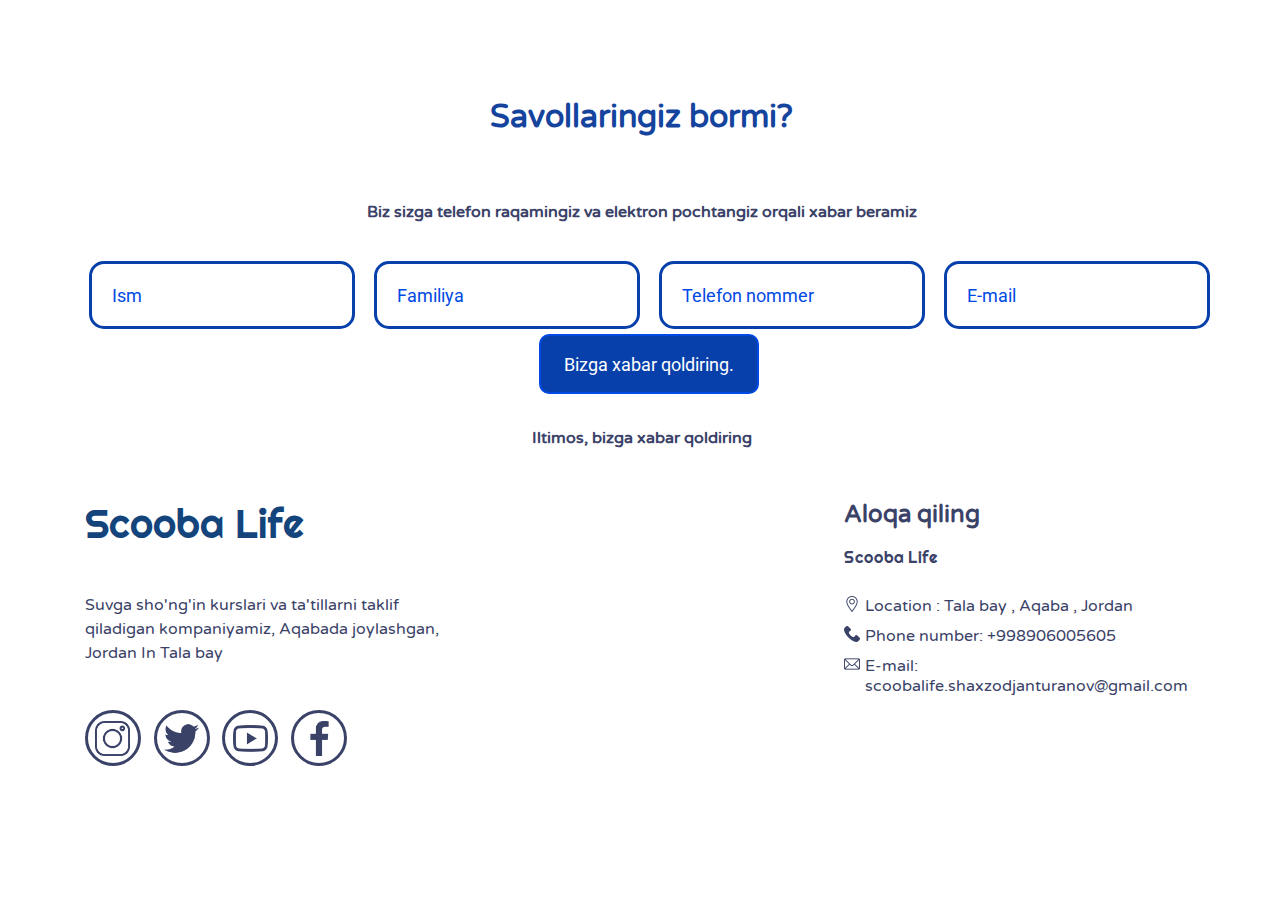
<file: boglanish.html>
<!DOCTYPE html>
<html lang="en">
<head>
    <meta charset="UTF-8">
    <meta http-equiv="X-UA-Compatible" content="IE=edge">
    <meta name="viewport" content="width=device-width, initial-scale=1.0">
    <title>Document</title>
    <link rel="stylesheet" href="./style/contact.css">
    <link rel="preconnect" href="https://fonts.googleapis.com">
    <link rel="preconnect" href="https://fonts.gstatic.com" crossorigin>
    <link href="https://fonts.googleapis.com/css2?family=Righteous&family=Varela+Round&display=swap" rel="stylesheet">
    <link rel="stylesheet" href="https://cdnjs.cloudflare.com/ajax/libs/font-awesome/6.2.1/css/all.min.css"
        integrity="sha512-MV7K8+y+gLIBoVD59lQIYicR65iaqukzvf/nwasF0nqhPay5w/9lJmVM2hMDcnK1OnMGCdVK+iQrJ7lzPJQd1w=="
        crossorigin="anonymous" referrerpolicy="no-referrer" />
    <link rel="preconnect" href="https://fonts.googleapis.com">
    <link rel="preconnect" href="https://fonts.gstatic.com" crossorigin>
    <link href="https://fonts.googleapis.com/css2?family=Roboto:wght@500&display=swap" rel="stylesheet">

</head>
<body>
    <br><br><br> 
    <div class="helppanel" id="box">
        <br>
        <h3 class="anyquestions">Savollaringiz bormi?</h3><br>
        <h3 class="provide">Biz sizga telefon raqamingiz va elektron pochtangiz orqali xabar beramiz</h3><br>
        <form action="">
            <input type="text" placeholder="Ism" name="firstName">
            <input type="text" placeholder="Familiya" name="surName">
            <input type="number" placeholder="Telefon nommer" name="PhoneNumber">
            <input type="email" placeholder="E-mail" name="eMail">
            <a href="#thirdBody"><input type="submit" onclick="sendIt()" value="Bizga xabar qoldiring." class="sendit"></a>
        </form><br>
        <h3 class="leave">Iltimos, bizga xabar qoldiring</h3><br>
        <div class="inTouch">
            <div class="touchLeft">
                <div class="lagatip"><a href="#">Scooba Life</a></div>
                <div class="yozuv">Suvga sho'ng'in kurslari va ta'tillarni taklif qiladigan kompaniyamiz,  Aqabada joylashgan,
                    Jordan In Tala bay</div>
                <div class="shakllar">
                    <div class="shakl">
                        <img src="./images/instagram.png" alt="">
                    </div>
                    <div class="shakl" id="insta">
                        <img src="./images/twitter.png" alt="">
                    </div>
                    <div class="shakl" id="insta">
                        <img src="./images/youtubee.png" alt="" style="height: 27px;">
                    </div>
                    <div class="shakl" id="insta">
                        <img src="./images/facebook.png" alt="">
                    </div>
                </div>
            </div>
            <div class="touchCenter">

            </div>
            <div class="another">
                <div class="getin">Aloqa qiling</div><br>
                <div class="scoobaa">Scooba Life</div><br>
                <div class="locationn">
                    <img src="./images/location (1).png" alt="">
                    Location : Tala bay , Aqaba , Jordan
                </div>
                <div class="locationn">
                    <img src="./images/phone-call.png" alt="">
                    Phone number: +998906005605
                </div>
                <div class="locationn">
                    <img src="./images/mail.png" alt="">
                    E-mail: scoobalife.shaxzodjanturanov@gmail.com
                </div>
            </div>
        </div>
    </div>
</body>
</html>
</file>
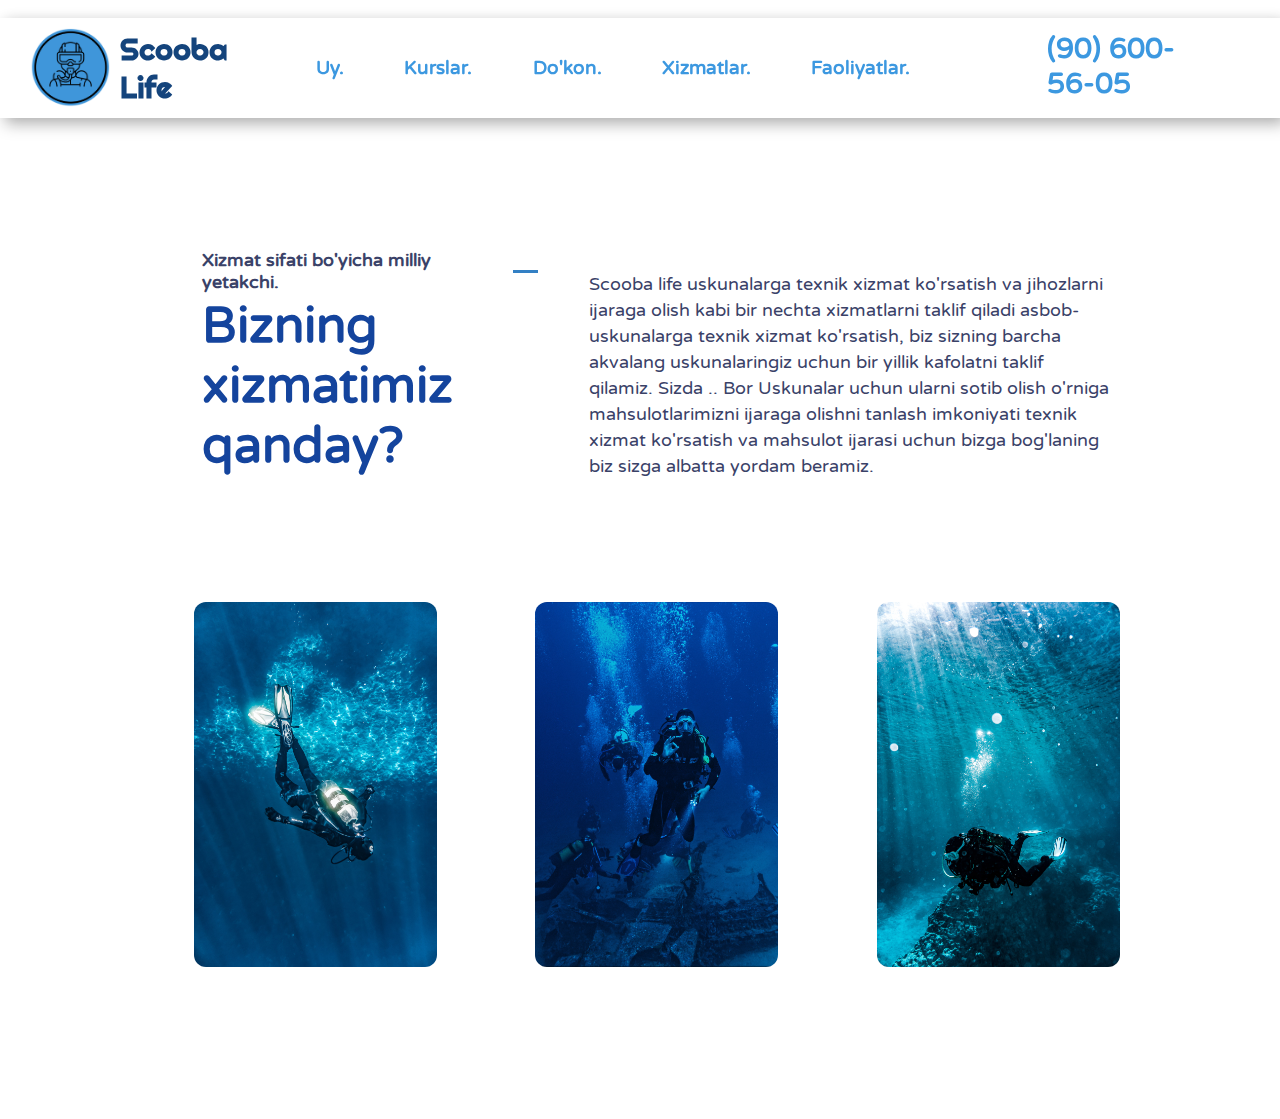
<file: xizmat.html>
<!DOCTYPE html>
<html lang="en">

<head>
    <meta charset="UTF-8">
    <meta http-equiv="X-UA-Compatible" content="IE=edge">
    <meta name="viewport" content="width=device-width, initial-scale=1.0">
    <title>Scooba Life</title>
    <link rel="stylesheet" href="./style/style.css">
    <link rel="preconnect" href="https://fonts.googleapis.com">
    <link rel="preconnect" href="https://fonts.gstatic.com" crossorigin>
    <link href="https://fonts.googleapis.com/css2?family=Righteous&family=Varela+Round&display=swap" rel="stylesheet">
    <link rel="stylesheet" href="https://cdnjs.cloudflare.com/ajax/libs/font-awesome/6.2.1/css/all.min.css"
        integrity="sha512-MV7K8+y+gLIBoVD59lQIYicR65iaqukzvf/nwasF0nqhPay5w/9lJmVM2hMDcnK1OnMGCdVK+iQrJ7lzPJQd1w=="
        crossorigin="anonymous" referrerpolicy="no-referrer" />
    <link rel="preconnect" href="https://fonts.googleapis.com">
    <link rel="preconnect" href="https://fonts.gstatic.com" crossorigin>
    <link href="https://fonts.googleapis.com/css2?family=Roboto:wght@500&display=swap" rel="stylesheet">
</head>

<body>
    <br>
    <div class="header">
        <img src="./images/diverr.png" style="width: 80px; margin: 10px 0 10px 30px;" alt="">
        <div class="left">Scooba <br>Life</div>
        <div class="center">
            <ul>
                <li><a href="./index.html">Uy.</a></li>
                <li><a href="./kurslar.html">Kurslar.</a></li>
                <li><a href="./dokon.html">Do'kon.</a></li>
                <li><a href="./xizmat.html">Xizmatlar.</a></li>
                <li class="others"><a href="./Faoliyatlar.html">Faoliyatlar.</a></li>
            </ul>
        </div>
        <div class="right">
            <h3>(90) 600-56-05</h3>
        </div>
    </div>
    <div class="nextbody" id="page">
        <div class="nextbodyTop">
            <div class="nextbodyTopLeft">
                <div class="leader">
                    <h3>Xizmat sifati bo'yicha milliy yetakchi.</h3>
                    <div class="linear"></div>
                </div>
                <div class="systematic">Bizning xizmatimiz qanday?</div>
            </div>
            <div class="nextbodyTopRight">
                <h3>Scooba life uskunalarga texnik xizmat ko'rsatish va jihozlarni ijaraga olish kabi bir nechta xizmatlarni taklif qiladi
                    asbob-uskunalarga texnik xizmat ko'rsatish, biz sizning barcha akvalang uskunalaringiz uchun bir yillik kafolatni taklif qilamiz. Sizda .. Bor
                    Uskunalar uchun ularni sotib olish o'rniga mahsulotlarimizni ijaraga olishni tanlash imkoniyati
                    texnik xizmat ko'rsatish va mahsulot ijarasi uchun bizga bog'laning biz sizga albatta yordam beramiz.
                </h3>
            </div>
        </div>
        <div class="images">
            <div class="diverOne"><img src="./images/diverOne.jpg" alt="707"></div>
            <div class="diverTwo"><img src="./images/diverTwo.jpg" alt="707"></div>
            <div class="diverThree"><img src="./images/diverThree.jpg" alt="707"></div>
        </div>
    </div>
   
</body>

</html>
</file>
<file: style/contact.css>
.helppanel{
    display: block;
    width: 99vw;
    height: 75vh;
    background: #ffff;
    margin-top: -1vh;
}

.inTouch{
    height: 37vh;
    width: 89vw;
    /* background: yellow; */
    padding: 2vh 5vw;
    display: flex;
}

.touchLeft{
    flex: 1;
    display: block;
    /* background: red; */
    padding: 0 1vw;
}

.another{
    padding: 0 1vw;
    flex: 1;
}

.lagatip a{
    font-family: 'Righteous', cursive;
    color: #14447c;
    font-size: 40px;
    line-height: 48px;
    text-decoration: none;
}

.yozuv{
    font-size: 16px;
    line-height: 24px;
    color: #3a4268;
    font-family: 'Varela Round', sans-serif;
    margin-top: 5vh;
    margin-bottom: 1vh;
}

.shakl{
    width: 50px;
    height: 50px;
    /* background: yellow; */
    border-radius: 50%;
    border: 3px solid#3a4268;
    display: flex;
    justify-content: center;
    align-items: center;
}

.shakl img{
    width: 35px;
    height: 35px;
}

.shakllar{
    display: flex;
    margin-top: 5vh;
}

#insta{
    margin-left: 1vw;
}

.touchCenter{
    flex: 1;
    /* background: #a3c3da; */
    display: block;
    padding: 0 1vw;
}

.getin{
    font-family: 'Varela Round', sans-serif;
    color: #3a4268;
    font-size: 24px;
    font-weight: 600;
}

.scoobaa{
    font-size: 16px;
    font-family: 'Righteous', cursive;
    color: #3a4268;
}

.locationn{
    display: flex;
    font-size: 16px;
    font-family: 'Varela Round', sans-serif;
    color: #3a4268;
    margin-top: 10px;
}

.locationn img{
    height: 16px;
    margin-right: 5px;
}
.anyquestions{
    font-family: 'Varela Round', sans-serif;
    font-size: 32px;
    margin-top: 3vh;
    color: #14449d;
    text-align: center;
    font-weight: 700;
}

.provide{
    font-size: 16px;
    font-family: 'Varela Round', sans-serif;
    color: #3a4268;
    text-align: center;
}

form{
    text-align: center;
}

form input{
    width: 220px;
    height: 60px;
    border: 3px solid #0740ab;
    border-radius: 15px;
    font-family: 'Roboto', sans-serif;
    margin-left: 15px;
    padding-left: 20px;
    padding-right: 20px;
    font-size: 18px;
    margin-top: 5px;
    transition: 0.5s;
}

form input:hover{
    width: 225px;
    height: 65px;
    border: 3px solid #0049e4;
}

form input:focus{
    border: 2px solid #0740ab;
    outline: none;
}

::placeholder{
    color: #0049e4;
    font-size: 18px;
}
.sendit{
    width: 220px;
    height: 60px;
    border: 2px solid #0049e4;
    border-radius: 10px;
    font-family: 'Roboto', sans-serif;
    color: #fff;
    font-size: 18px;
    background-color: #0740ab;
    margin-left: 15px;
    padding-left: 0;
    padding-right: 0;
    margin-top: 5px;
}

.leave{
    font-size: 16px;
    font-family: 'Varela Round', sans-serif;
    color: #3a4268;
    text-align: center;
}
input::-webkit-outer-spin-button,
input::-webkit-inner-spin-button {
  -webkit-appearance: none;
  margin: 0;
}
</file>
<file: style/style.css>
*{
    padding: 0;
    margin: 0;
    scroll-behavior: smooth;
}



body {
    max-width: 100%;
    overflow-x: hidden;
}

.header{
    display: flex;
    background: #fff;
    width: 100%;
    align-items: center;
    justify-content: center;
    position: sticky;
    top: 0;
    box-shadow:  -5px -5px 15px rgba(255, 255, 255, 0.1),
            5px 5px 15px rgba(0, 0, 0, 0.35);
}

.left{
    flex: 0.3;
    font-family: 'Righteous', cursive;
    font-size: 30px;
    margin-left: 10px;
    font-weight: 700;
    color: #14447c;
    /* background: red; */
}


.center{
    flex: 1.5;
    justify-content: left;
    font-family: 'Varela Round', sans-serif;
    font-weight: 700;
    margin-right: 90px;
    /* background: yellow; */
}

.center ul li {
    list-style: none;
    display: inline-block;
}

.center ul li a{
    text-decoration: none;
    font-size: 19px;
    color: #3c98e0;
    transition: 0.5s;
    margin-left: 4.4vw;
}
.center ul li a:hover{
    color: #14447c;
}

@media screen and (max-width:720px){
    .center ul li a{
        display: none;
    }
    .header{
        width: 205vw;
    }
    .body {
        display: none;
    }
}

.right{
    flex: 0.5;
    justify-content: right;
    position: relative;
    /* background: red; */
}

.right h6{
    font-family: 'Varela Round', sans-serif;
    font-size: 15px;
    font-weight: 600;
    margin-top: 10px;
    color: #14447c;
}

.right h3{
    font-family: 'Varela Round', sans-serif;
    font-size: 29px;
    font-weight: 900;
    margin-top: 5px;
    margin-bottom: 10px;
    color: #3c98e0;
    margin-right: 70px;
    transition: 0.5s;
}

.right h3:hover{
    color: #14447c;
}

.body{
    display: flex;
    height: 105vh;
    /* background-color: red; */
    width: 100%;
}

.body-left{
    flex: 0.55;
    /* background: yellow; */
}

.body-right{
    flex: 0.45;
    display: flex;
    justify-content: flex-end;
}

.body-right .circle{
 width: 700px;
 height:  700px;
 background: #3c98e0;
 border-radius: 50%;
 margin-right: -130px;
 margin-top: 50px;
 box-shadow:inset -5px -5px 15px rgba(255, 255, 255, 0.1),
         inset 5px 5px 15px rgba(0, 0, 0, 0.35);
}

.body-right .circle .boy{
    width: 490px;
    margin-top: 20px;
    margin-left: 90px;
}

.exp{
    width: 270px;
    height: 150px;
    background: #a3c3da;
    display: flex;
    border-radius: 12px;
    margin-top: -550px;
    margin-left: -50px;
    box-shadow:  -5px -5px 15px rgba(255, 255, 255, 0.1),
            5px 5px 15px rgba(0, 0, 0, 0.35);
}

.exp-left{
    flex: 0.4;
    display: flex;
    justify-content: center;
    align-items: center;
}

.exp .exp-left .dumaloq{
    width: 70px;
    height: 70px;
    background: #fff;
    border-radius: 50%;
    margin-bottom: 8px;
    display: flex;
    justify-content: center;
    align-items: center;
}

.dumaloq img{
    width: 40px;
}

.exp-right{
    flex: 0.6;
}

.years{
    font-family: 'Varela Round', sans-serif;
    color: #fff;
    font-weight: 700;
    font-size: 36px;
    margin-top: 30px;
}

.staj{
    font-family: 'Varela Round', sans-serif;
    color: #fff;
    font-weight: 400;
    font-size: 24px;
    line-height: 24px;
    margin-top: 3px;
}

.children{
    width: 450px;
    height: 150px;
    background: #a3c3da;
    margin-top: 396px;
    margin-left: 130px;
    border-radius: 25px 0 0 25px;
    display: flex;
    justify-content: center;
    align-items: center;
    box-shadow:  -5px -5px 15px rgba(255, 255, 255, 0.1),
            5px 5px 15px rgba(0, 0, 0, 0.35);
}

.childrenCircle{
    width: 70px;
    height: 70px;
    background: #fff;
    border-radius: 50%;
    display: flex;
    justify-content: center;
    align-items: center;
}

.childrenCircle img{
    width: 45px;
}

.line{
    width: 4px;
    border-radius: 30px;
    height: 100px;
    background: #fff;
    margin-left: 20px;
}

.available{
    font-family: 'Varela Round', sans-serif;
    color: #fff;
    font-weight: 400;
    font-size: 30px;
    line-height: 30px;
    margin-left: 20px;
}

.goggles{
    width: 45px;
    margin: 100px;
}

.goggles:hover {
    animation: shake 1s cubic-bezier(.36,.07,.19,.97) both;
    transform: translate3d(0, 0, 0);
    perspective: 1000px;
    animation-iteration-count: infinite;
  }

.scubadiver{
    width: 55px;
    margin: 0 0 50px -40px;
}

.scubadiver:hover {
    animation: shake 1s cubic-bezier(.36,.07,.19,.97) both;
    transform: translate3d(0, 0, 0);
    perspective: 1000px;
    animation-iteration-count: infinite;
  }

.suit{
    width: 45px;
    margin: 0 30px 97px 60px;
}

.suit:hover {
    animation: shake 1s cubic-bezier(.36,.07,.19,.97) both;
    transform: translate3d(0, 0, 0);
    perspective: 1000px;
    animation-iteration-count: infinite;
  }

.helmet{
    width: 45px;
    margin-bottom: 48px;
    margin-left: 30px;
}

.helmet:hover {
    animation: shake 1s cubic-bezier(.36,.07,.19,.97) both;
    transform: translate3d(0, 0, 0);
    perspective: 1000px;
    animation-iteration-count: infinite;
  }

.mavzu{
    font-family: 'Righteous', cursive;
    font-size: 18px; 
    color: #3a4268;
    margin-left: 100px;
}

.chiziq{
    width: 35px;
    height: 3px;
    margin-left: 210px;
    margin-top: -12px;
    background: #3c98e0;
}

.company{
    font-size: 50px;
    font-family: 'Varela Round', sans-serif;
    color: #14449d;
    line-height: 58px;
    font-weight: 700;
    margin-left: 100px;
    word-spacing: 7px;
}

.tekst{
    font-size: 22px;
    font-family: 'Varela Round', sans-serif;
    line-height: 25px;
    margin-left: 100px;
    color: #3a4268;
}

.tank{
    width: 45px;
    margin: 0 0 95px 60px;
}

.tank:hover {
    animation: shake 1s cubic-bezier(.36,.07,.19,.97) both;
    transform: translate3d(0, 0, 0);
    perspective: 1000px;
    animation-iteration-count: infinite;
  }

.fish{
    width: 45px;
    margin: 0 0 45px 60px;
    transition: 0.5s;
}

.fish:hover {
    animation: shake 1s cubic-bezier(.36,.07,.19,.97) both;
    transform: translate3d(0, 0, 0);
    perspective: 1000px;
    animation-iteration-count: infinite;
  }
  
  @keyframes shake {
    10%, 90% {
      transform: translate3d(-1px, 0, 0);
    }
    20%, 80% {
      transform: translate3d(2px, 0, 0);
    }
    
    30%, 50%, 70% {
      transform: translate3d(-2px, 0, 0);
    }
    40%, 60% {
      transform: translate3d(2px, 0, 0);
  }
}

.rightbar{
    height: 150px;
    width: 800px;
    margin-top: 50px;
    margin-left: 100px;
    display: flex;
    justify-content: center;
    align-items: center;
}

.branch{
    width: 40px;
    margin-right: 10px;
    margin-left: -90px;
}

.branch:hover {
    animation: shake 1s cubic-bezier(.36,.07,.19,.97) both;
    transform: translate3d(0, 0, 0);
    perspective: 1000px;
    animation-iteration-count: infinite;
  }

.branchnumber{
    font-family: 'Varela Round', sans-serif;
    font-size: 40px;
    color: #14449d;
    font-weight: 700;
    margin-bottom: 25px;
}

.branches{
    font-family: 'Varela Round', sans-serif;
    font-size: 24px;
    font-weight: 500;
    color: #3a4268;
    margin: 45px 0 0 -45px;
}

.branchplus{
    font-family: 'Varela Round', sans-serif;
    font-size: 30px;
    color: #1e73be;
    font-weight: 700;
    margin-bottom: 40px;
    margin-left: 3px;
}

.service{
    width: 40px;
    margin-right: 10px;
    margin-left: 50px;
}

.service:hover {
    animation: shake 1s cubic-bezier(.36,.07,.19,.97) both;
    transform: translate3d(0, 0, 0);
    perspective: 1000px;
    animation-iteration-count: infinite;
  }

.servicenumber{
    font-family: 'Varela Round', sans-serif;
    font-size: 40px;
    color: #14449d;
    font-weight: 700;
    margin-bottom: 25px;
}

.services{
    font-family: 'Varela Round', sans-serif;
    font-size: 24px;
    font-weight: 500;
    color: #3a4268;
    margin: 45px 0 0 -67px;
}

.client{
    width: 45px;
    margin-right: 10px;
    margin-left: 50px;
}

.client:hover {
    animation: shake 1s cubic-bezier(.36,.07,.19,.97) both;
    transform: translate3d(0, 0, 0);
    perspective: 1000px;
    animation-iteration-count: infinite;
  }

.clientsnumber{
    font-family: 'Varela Round', sans-serif;
    font-size: 40px;
    color: #14449d;
    font-weight: 700;
    margin-bottom: 25px;
}

.clients{
    font-family: 'Varela Round', sans-serif;
    font-size: 24px;
    font-weight: 500;
    color: #3a4268;
    margin: 45px 0 0 -95px;
}

.event{
    width: 40px;
    margin-right: 10px;
    margin-left: 50px;
}

.event:hover {
    animation: shake 1s cubic-bezier(.36,.07,.19,.97) both;
    transform: translate3d(0, 0, 0);
    perspective: 1000px;
    animation-iteration-count: infinite;
  }

.eventsnumber{
    font-family: 'Varela Round', sans-serif;
    font-size: 40px;
    color: #14449d;
    font-weight: 700;
    margin-bottom: 25px;
}

.events{
    font-family: 'Varela Round', sans-serif;
    font-size: 24px;
    font-weight: 500;
    color: #3a4268;
    margin: 45px 0 0 -118px;
}

.helppanel{
    display: block;
    width: 99vw;
    height: 75vh;
    background: #c6ddf6;
    margin-top: -1vh;
}

.inTouch{
    height: 37vh;
    width: 89vw;
    /* background: yellow; */
    padding: 2vh 5vw;
    display: flex;
}

.touchLeft{
    flex: 1;
    display: block;
    /* background: red; */
    padding: 0 1vw;
}

.another{
    padding: 0 1vw;
    flex: 1;
}

.lagatip a{
    font-family: 'Righteous', cursive;
    color: #14447c;
    font-size: 40px;
    line-height: 48px;
    text-decoration: none;
}

.yozuv{
    font-size: 16px;
    line-height: 24px;
    color: #3a4268;
    font-family: 'Varela Round', sans-serif;
    margin-top: 5vh;
    margin-bottom: 1vh;
}

.shakl{
    width: 50px;
    height: 50px;
    /* background: yellow; */
    border-radius: 50%;
    border: 3px solid#3a4268;
    display: flex;
    justify-content: center;
    align-items: center;
}

.shakl img{
    width: 35px;
    height: 35px;
}

.shakllar{
    display: flex;
    margin-top: 5vh;
}

#insta{
    margin-left: 1vw;
}

.touchCenter{
    flex: 1;
    /* background: #a3c3da; */
    display: block;
    padding: 0 1vw;
}

.getin{
    font-family: 'Varela Round', sans-serif;
    color: #3a4268;
    font-size: 24px;
    font-weight: 600;
}

.scoobaa{
    font-size: 16px;
    font-family: 'Righteous', cursive;
    color: #3a4268;
}

.locationn{
    display: flex;
    font-size: 16px;
    font-family: 'Varela Round', sans-serif;
    color: #3a4268;
    margin-top: 10px;
}

.locationn img{
    height: 16px;
    margin-right: 5px;
}
.anyquestions{
    font-family: 'Varela Round', sans-serif;
    font-size: 32px;
    margin-top: 3vh;
    color: #14449d;
    text-align: center;
    font-weight: 700;
}

.provide{
    font-size: 16px;
    font-family: 'Varela Round', sans-serif;
    color: #3a4268;
    text-align: center;
}

form{
    text-align: center;
}

form input{
    width: 220px;
    height: 60px;
    border: 3px solid #0740ab;
    border-radius: 15px;
    font-family: 'Roboto', sans-serif;
    margin-left: 15px;
    padding-left: 20px;
    padding-right: 20px;
    font-size: 18px;
    margin-top: 5px;
    transition: 0.5s;
}

form input:hover{
    width: 225px;
    height: 65px;
    border: 3px solid #0049e4;
}

form input:focus{
    border: 2px solid #0740ab;
    outline: none;
}

::placeholder{
    color: #0049e4;
    font-size: 18px;
}
.sendit{
    width: 220px;
    height: 60px;
    border: 2px solid #0049e4;
    border-radius: 10px;
    font-family: 'Roboto', sans-serif;
    color: #fff;
    font-size: 18px;
    background-color: #0740ab;
    margin-left: 15px;
    padding-left: 0;
    padding-right: 0;
    margin-top: 5px;
}

.leave{
    font-size: 16px;
    font-family: 'Varela Round', sans-serif;
    color: #3a4268;
    text-align: center;
}

input::-webkit-outer-spin-button,
input::-webkit-inner-spin-button {
  -webkit-appearance: none;
  margin: 0;
}

.nextbody{
    width: 86vw;
    height: 97vh;
    /* background: aqua; */
    padding: 0px 0 20px 100px;
    justify-content: center;
    display: block;
    padding-top: 12vh;
}

.nextbodyTop{
    margin-top: 3vh;
    display: flex;
    height: 20vh;
    width: 80vw;
    /* background: blanchedalmond; */
    margin-left: 7vw;
}

.images{
    margin-top: 8.5vh;
    height: 61vh;
    width: 80vw;
    /* background: blanchedalmond; */
    display: flex;
    align-items: center;
    margin-left: 3.5vw;
}

.images img{
    width: 19vw;
    /* margin-top: 3vh; */
    border-radius: 12px;
}

.diverOne {
    display: flex;
    justify-content: center;
    flex: 1;
    transition: .5s;
}

.diverOne:hover{
    border-left: 5px outset #0049e4;
    border-right: 5px outset #0049e4;
}

.diverTwo:hover{
    border-left: 5px solid #0049e4;
    border-right: 5px solid #0049e4;
}

.diverThree:hover{
    border-left: 5px solid #0049e4;
    border-right: 5px solid #0049e4;
}

.diverOne:hover img {
    transform: scale(1.1);
    border: 5px solid #0049e4;
  }

.diverOne img {
    transition: transform .5s ease;
}

.diverTwo {
    display: flex;
    justify-content: center;
    flex: 1;
    transition: .5s;
}

.diverTwo:hover img {
    transform: scale(1.1);
    border: 5px solid #0049e4;
  }

.diverTwo img {
    transition: transform .5s ease;
}

/* cgh */

.diverThree {
    display: flex;
    justify-content: center;
    flex: 1;
    transition: .5s;
}

.diverThree:hover img {
    transform: scale(1.1);
    border: 5px solid #0049e4;
  }

.diverThree img {
    transition: transform .5s ease;
}
.nextbodyTopRight{
    flex: 0.6;
    /* background: yellow; */
    padding: 2vh 8vw 0 4vw;
}

.nextbodyTopRight h3{
    font-size: 18px;
    font-family: 'Varela Round', sans-serif;
    color: #3a4268;
    font-weight: 400;
    line-height: 26px;
}

.nextbodyTopLeft{
    flex: 0.4;
}

.leader{
    display: flex;
    align-items: center;
    height: 4vh;
    /* background: #1e73be; */
}

.leader h3{
    font-size: 18px;
    font-family: 'Varela Round', sans-serif;
    color: #3a4268;
    margin-left: 1vw;
}

.leader .linear{
    width: 25px;
    height: 3px;
    background: #3380c4;
    margin-left: 0.5vw;
}

.systematic{
    font-size: 50px;
    line-height: 60px;
    font-weight: 600;
    font-family: 'Varela Round', sans-serif;
    color: #14449d;
    margin-left: 1vw;
    margin-right: 2vw;
    margin-top: 7px;
}

.thirdBody{
    width: 99vw;
    height: 90vh;
    /* background-color: #c6ddf6; */
    /* background: yellow; */
    margin-top: -4vh;
    padding-top: 0;
}

.thirdBodyTop{
    width: 99vw;
    height: 7vh;
    padding-top: 130px;
    display: flex;
    justify-content: center;
    align-items: center;
}

.lineone{
    height: 3px;
    width: 35px;
    background: #0049e4;
}

.schedule{
    font-size: 18px;
    line-height: 29px;
    margin: 0 10px;
    font-family: 'Varela Round', sans-serif;
    color: #3a4268;
    font-weight: 500;
}

.lineTwo{
    height: 3px;
    width: 35px;
    background: #0049e4;
}

.recreational{
    font-size: 42px;
    font-family: 'Varela Round', sans-serif;
    text-align: center;
    margin-top: 10px;
    color: #14449d;
    font-weight: 600;
    font-style: normal;
}

.thirdBodyMiddle{
    width: 99vw;
    height: 18vh;
    /* background: aqua; */
    margin-top: 3vh;
    display: flex;
    align-items: flex-end;
    justify-content: center;
}

.thirdBodyMiddleTwo{
    width: 99vw;
    height: 32vh;
    /* background: greenyellow; */
    display: flex;
    align-items: flex-start;
    justify-content: center;
}

.coursera{
    width: 82.5vw;
    height: 50px;
    /* background: yellow; */
    display: flex;
    text-align: center;
}

.courseOne{
    flex: 1;
    display: flex;
    justify-content: center;
    align-items: center;
    border-bottom: 3px solid #1e73be;
}

.courseOne h3{
    font-family: 'Varela Round', sans-serif;
    font-size: 18px;
    color: #14449d;
}

.courseTwo{
    flex: 1;
    display: flex;
    justify-content: center;
    align-items: center;
    transition: all 2s ;
    border-bottom: 3px solid transparent;
    margin: 0 auto;
    width: 0%;
    position: relative;
}

.courseTwo h3{
    font-family: 'Varela Round', sans-serif;
    font-size: 18px;
    color: #3c98e0;
    transition: all 2s;
    padding: 10px 18vw;
}

.courseTwo h3:hover{
    color: #14449d;
}

.courseTwo:hover{
    border-bottom: 3px solid #1e73be;
    width: 100%;
}
</file>
